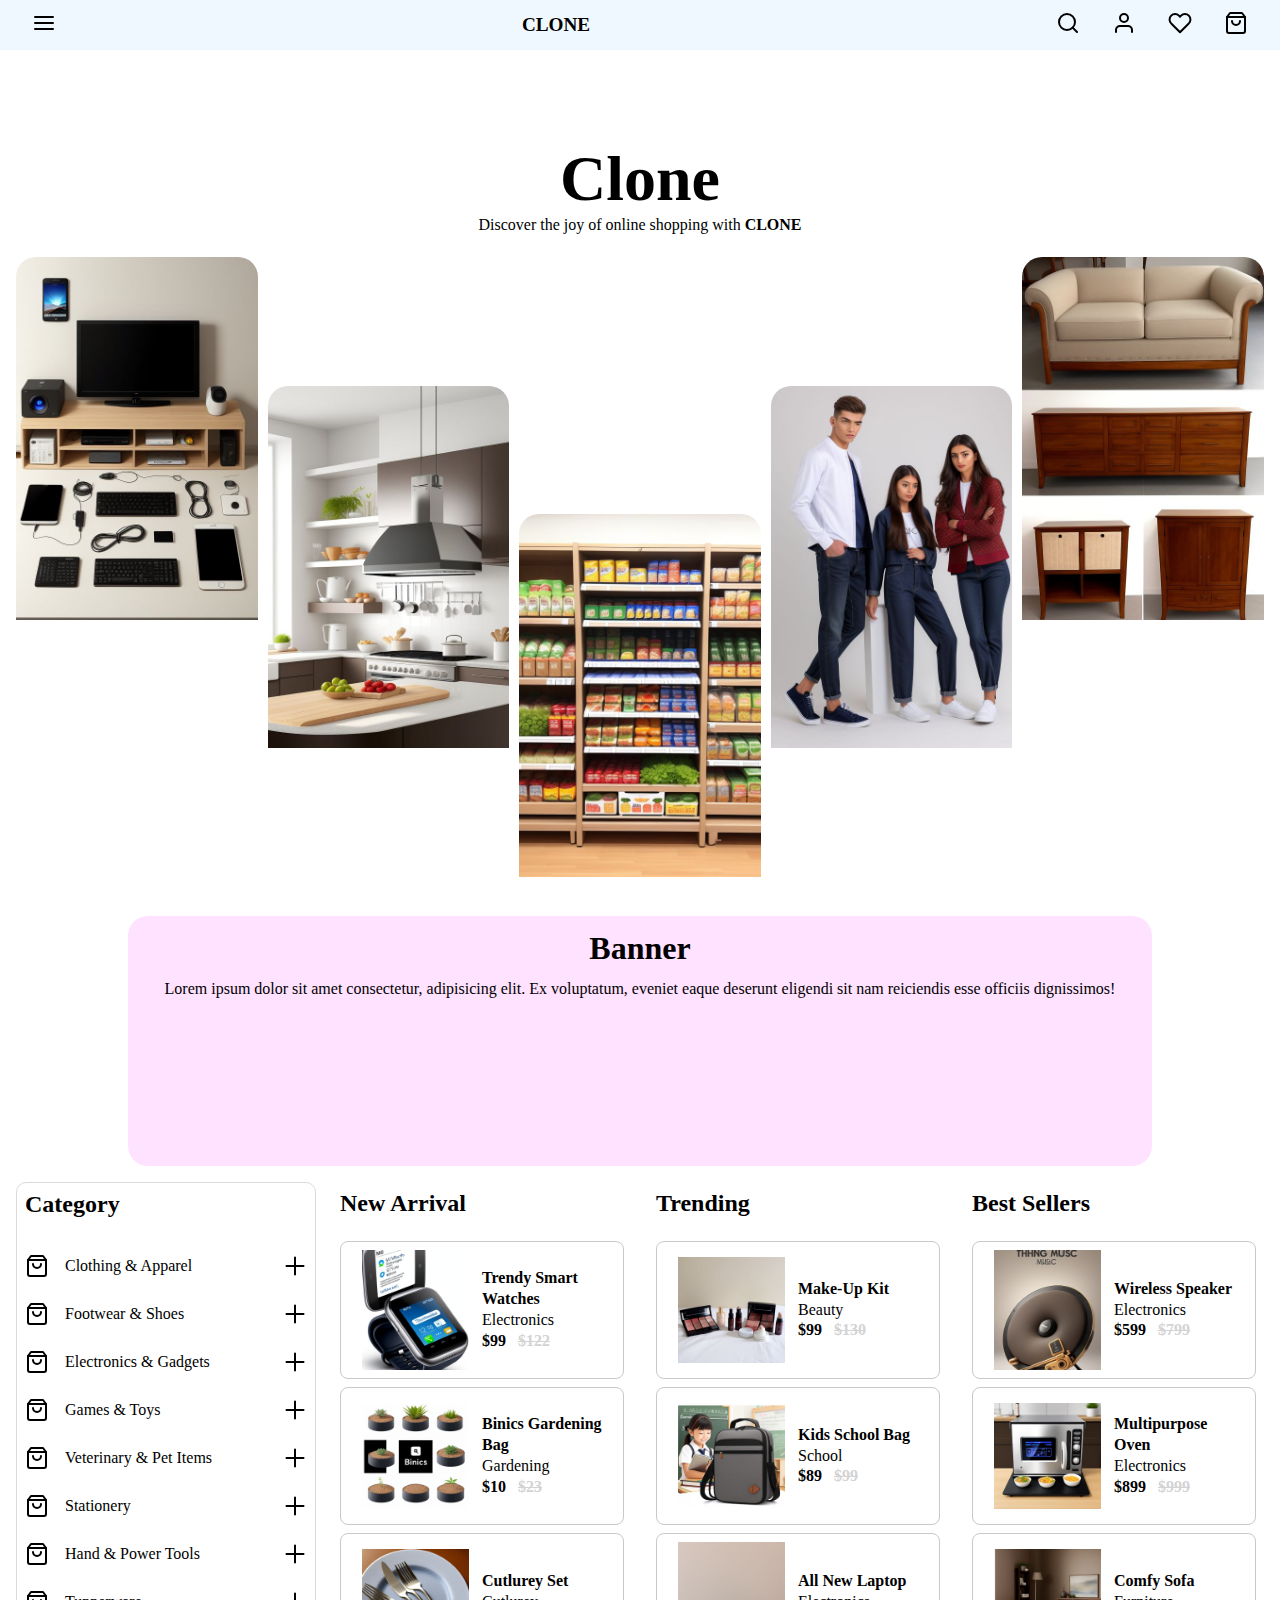
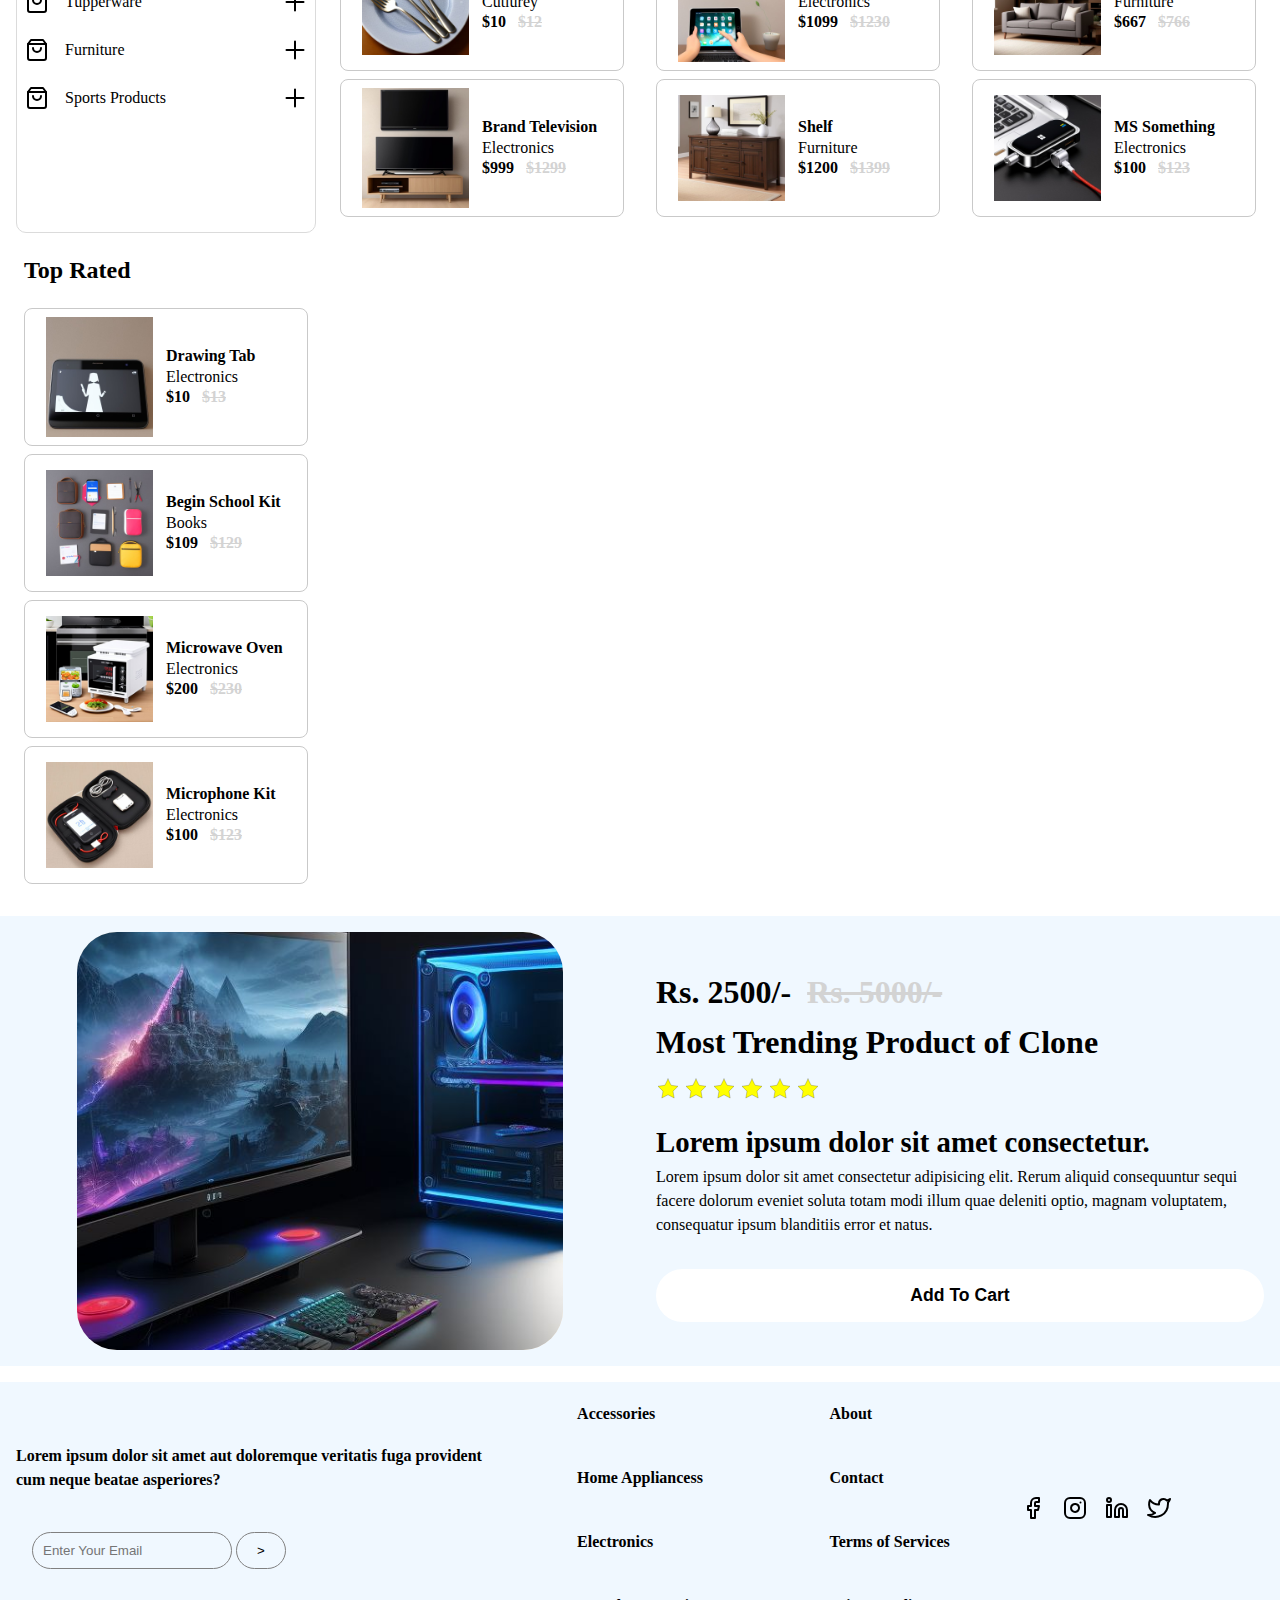
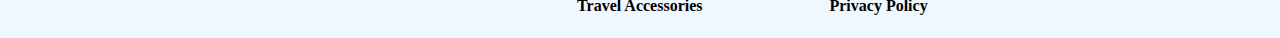
<file: index.html>
<!DOCTYPE html>
<html lang="en">
  <head>
    <meta charset="UTF-8" />
    <meta name="viewport" content="width=device-width, initial-scale=1.0" />
    <title>Clone</title>
    <link rel="stylesheet" href="style.css" />
  </head>
  <body>
    <header>
      <div class="inner-menu" id="innerMenu"></div>
      <div class="navbar">
        <div class="menu-bar" id="menuBar">
          <img src="./assets/icons/menu.svg" id="menuBarIcon" alt="" />
        </div>
        <div class="logo-container">
          <h3>Clone</h3>
        </div>

        <div class="icon-container">
          <div class="icon"><img src="./assets/icons/search.svg" alt="" /></div>
          <div class="icon"><img src="./assets/icons/user.svg" alt="" /></div>
          <div class="icon"><img src="./assets/icons/heart.svg" alt="" /></div>
          <div class="icon">
            <img src="./assets/icons/shopping-bag.svg" alt="" />
          </div>
        </div>
      </div>
    </header>

    <main class="hero grid">
      <div class="row r1">
        <div class="r1-content">
          <h1>Clone</h1>
          <p>Discover the joy of online shopping with <strong>CLONE</strong></p>
        </div>
      </div>
      <div class="row c1"><img src="./assets/hero 1.jfif" alt="" /></div>
      <div class="row c2"><img src="./assets/hero2.jfif" alt="" /></div>
      <div class="row c3"><img src="./assets/her03.jfif" alt="" /></div>
      <div class="row c4"><img src="./assets/download (19).jpg" alt="" /></div>
      <div class="row c5"><img src="./assets/hero4.jfif" alt="" /></div>
    </main>

    <div class="banner">
      <p class="banner-heading">Banner</p>
      <p class="banner-content">
        Lorem ipsum dolor sit amet consectetur, adipisicing elit. Ex voluptatum,
        eveniet eaque deserunt eligendi sit nam reiciendis esse officiis
        dignissimos!
      </p>
    </div>

    <section></section>

    <div class="product_feature">
      <div class="feature-col category">
        <h1 class="feature-heading">Category</h1>

        <div class="feature-category">
          <ul>
            <li>
              <a href="#"
                ><img src="./assets/icons/shopping-bag.svg" alt="" /> Clothing &
                Apparel
                <img class="category-icon" src="./assets/icons/x.svg" alt=""
              /></a>
            </li>
            <li>
              <a href="#"
                ><img src="./assets/icons/shopping-bag.svg" alt="" /> Footwear &
                Shoes
                <img class="category-icon" src="./assets/icons/x.svg" alt=""
              /></a>
            </li>
            <li>
              <a href="#"
                ><img src="./assets/icons/shopping-bag.svg" alt="" />
                Electronics & Gadgets
                <img class="category-icon" src="./assets/icons/x.svg" alt=""
              /></a>
            </li>
            <li>
              <a href="#"
                ><img src="./assets/icons/shopping-bag.svg" alt="" /> Games &
                Toys
                <img class="category-icon" src="./assets/icons/x.svg" alt=""
              /></a>
            </li>
            <li>
              <a href="#"
                ><img src="./assets/icons/shopping-bag.svg" alt="" /> Veterinary
                & Pet Items
                <img class="category-icon" src="./assets/icons/x.svg" alt=""
              /></a>
            </li>
            <li>
              <a href="#"
                ><img src="./assets/icons/shopping-bag.svg" alt="" /> Stationery
                <img class="category-icon" src="./assets/icons/x.svg" alt=""
              /></a>
            </li>
            <li>
              <a href="#"
                ><img src="./assets/icons/shopping-bag.svg" alt="" /> Hand &
                Power Tools
                <img class="category-icon" src="./assets/icons/x.svg" alt=""
              /></a>
            </li>
            <li>
              <a href="#"
                ><img src="./assets/icons/shopping-bag.svg" alt="" /> Tupperware
                <img class="category-icon" src="./assets/icons/x.svg" alt=""
              /></a>
            </li>
            <li>
              <a href="#"
                ><img src="./assets/icons/shopping-bag.svg" alt="" /> Furniture
                <img class="category-icon" src="./assets/icons/x.svg" alt=""
              /></a>
            </li>
            <li>
              <a href="#"
                ><img src="./assets/icons/shopping-bag.svg" alt="" /> Sports
                Products
                <img class="category-icon" src="./assets/icons/x.svg" alt=""
              /></a>
            </li>
          </ul>
        </div>
      </div>

      <div class="feature-col new-arrival">
        <p class="feature-heading">New Arrival</p>

        <div class="feature-item">
          <div class="feature-item-img">
            <img class="feature-image" src="./assets/category1.jfif" alt="" />
          </div>
          <div class="feature-item-info">
            <div class="feature-item-name">Trendy Smart Watches</div>
            <div class="feature-item-category">Electronics</div>
            <div class="feature-item-price">$99 <s class="strike">$122</s></div>
          </div>
        </div>

        <div class="feature-item">
          <div class="feature-item-img">
            <img class="feature-image" src="./assets/category18.jfif" alt="" />
          </div>
          <div class="feature-item-info">
            <div class="feature-item-name">Binics Gardening Bag</div>
            <div class="feature-item-category">Gardening</div>
            <div class="feature-item-price">$10 <s class="strike">$23</s></div>
          </div>
        </div>

        <div class="feature-item">
          <div class="feature-item-img">
            <img class="feature-image" src="./assets/category15.jfif" alt="" />
          </div>
          <div class="feature-item-info">
            <div class="feature-item-name">Cutlurey Set</div>
            <div class="feature-item-category">Cutlurey</div>
            <div class="feature-item-price">$10 <s class="strike">$12</s></div>
          </div>
        </div>

        <div class="feature-item">
          <div class="feature-item-img">
            <img class="feature-image" src="./assets/category5.jfif" alt="" />
          </div>
          <div class="feature-item-info">
            <div class="feature-item-name">Brand Television</div>
            <div class="feature-item-category">Electronics</div>
            <div class="feature-item-price">
              $999 <s class="strike">$1299</s>
            </div>
          </div>
        </div>
      </div>

      <div class="feature-col Trending">
        <p class="feature-heading">Trending</p>

        <div class="feature-item">
          <div class="feature-item-img">
            <img class="feature-image" src="./assets/category8.jfif" alt="" />
          </div>
          <div class="feature-item-info">
            <div class="feature-item-name">Make-Up Kit</div>
            <div class="feature-item-category">Beauty</div>
            <div class="feature-item-price">$99 <s class="strike">$130</s></div>
          </div>
        </div>

        <div class="feature-item">
          <div class="feature-item-img">
            <img class="feature-image" src="./assets/category6.jfif" alt="" />
          </div>
          <div class="feature-item-info">
            <div class="feature-item-name">Kids School Bag</div>
            <div class="feature-item-category">School</div>
            <div class="feature-item-price">$89 <s class="strike">$99</s></div>
          </div>
        </div>

        <div class="feature-item">
          <div class="feature-item-img">
            <img class="feature-image" src="./assets/category2.jfif" alt="" />
          </div>
          <div class="feature-item-info">
            <div class="feature-item-name">All New Laptop</div>
            <div class="feature-item-category">Electronics</div>
            <div class="feature-item-price">
              $1099 <s class="strike">$1230</s>
            </div>
          </div>
        </div>

        <div class="feature-item">
          <div class="feature-item-img">
            <img class="feature-image" src="./assets/category13.jfif" alt="" />
          </div>
          <div class="feature-item-info">
            <div class="feature-item-name">Shelf</div>
            <div class="feature-item-category">Furniture</div>
            <div class="feature-item-price">
              $1200 <s class="strike">$1399</s>
            </div>
          </div>
        </div>
      </div>

      <div class="feature-col best-seller">
        <p class="feature-heading">Best Sellers</p>

        <div class="feature-item">
          <div class="feature-item-img">
            <img class="feature-image" src="./assets/category4.jfif" alt="" />
          </div>
          <div class="feature-item-info">
            <div class="feature-item-name">Wireless Speaker</div>
            <div class="feature-item-category">Electronics</div>
            <div class="feature-item-price">
              $599 <s class="strike">$799</s>
            </div>
          </div>
        </div>

        <div class="feature-item">
          <div class="feature-item-img">
            <img class="feature-image" src="./assets/category10.jfif" alt="" />
          </div>
          <div class="feature-item-info">
            <div class="feature-item-name">Multipurpose Oven</div>
            <div class="feature-item-category">Electronics</div>
            <div class="feature-item-price">
              $899 <s class="strike">$999</s>
            </div>
          </div>
        </div>

        <div class="feature-item">
          <div class="feature-item-img">
            <img class="feature-image" src="./assets/category14.jfif" alt="" />
          </div>
          <div class="feature-item-info">
            <div class="feature-item-name">Comfy Sofa</div>
            <div class="feature-item-category">Furniture</div>
            <div class="feature-item-price">
              $667 <s class="strike">$766</s>
            </div>
          </div>
        </div>

        <div class="feature-item">
          <div class="feature-item-img">
            <img class="feature-image" src="./assets/category12.jfif" alt="" />
          </div>
          <div class="feature-item-info">
            <div class="feature-item-name">MS Something</div>
            <div class="feature-item-category">Electronics</div>
            <div class="feature-item-price">
              $100 <s class="strike">$123</s>
            </div>
          </div>
        </div>
      </div>
      <div class="feature-col top-rated">
        <p class="feature-heading">Top Rated</p>

        <div class="feature-item">
          <div class="feature-item-img">
            <img class="feature-image" src="./assets/category3.jfif" alt="" />
          </div>
          <div class="feature-item-info">
            <div class="feature-item-name">Drawing Tab</div>
            <div class="feature-item-category">Electronics</div>
            <div class="feature-item-price">$10 <s class="strike">$13</s></div>
          </div>
        </div>

        <div class="feature-item">
          <div class="feature-item-img">
            <img class="feature-image" src="./assets/category7.jfif" alt="" />
          </div>
          <div class="feature-item-info">
            <div class="feature-item-name">Begin School Kit</div>
            <div class="feature-item-category">Books</div>
            <div class="feature-item-price">
              $109 <s class="strike">$129</s>
            </div>
          </div>
        </div>

        <div class="feature-item">
          <div class="feature-item-img">
            <img class="feature-image" src="./assets/category9.jfif" alt="" />
          </div>
          <div class="feature-item-info">
            <div class="feature-item-name">Microwave Oven</div>
            <div class="feature-item-category">Electronics</div>
            <div class="feature-item-price">
              $200 <s class="strike">$230</s>
            </div>
          </div>
        </div>

        <div class="feature-item">
          <div class="feature-item-img">
            <img class="feature-image" src="./assets/category11.jfif" alt="" />
          </div>
          <div class="feature-item-info">
            <div class="feature-item-name">Microphone Kit</div>
            <div class="feature-item-category">Electronics</div>
            <div class="feature-item-price">
              $100 <s class="strike">$123</s>
            </div>
          </div>
        </div>
      </div>
    </div>

    <section class="about item-section">
      <div class="item-image">
        <img src="./assets/about1.jfif" alt="" />
      </div>
      <div class="item-info">
        <div class="price-container">
          <div class="price">Rs. 2500/- <s class="strike">Rs. 5000/-</s></div>
          <h1 class="item-heading">Most Trending Product of Clone</h1>
          <div class="start">
            <img src="./assets/icons/star.svg" alt="">
            <img src="./assets/icons/star.svg" alt="">
            <img src="./assets/icons/star.svg" alt="">
            <img src="./assets/icons/star.svg" alt="">
            <img src="./assets/icons/star.svg" alt="">
            <img src="./assets/icons/star.svg" alt="">
          </div>
        </div>
        <div class="info-container">
          <div class="heading">Lorem ipsum dolor sit amet consectetur.</div>
          <p class="description">
            Lorem ipsum dolor sit amet consectetur adipisicing elit. Rerum
            aliquid consequuntur sequi facere dolorum eveniet soluta totam modi
            illum quae deleniti optio, magnam voluptatem, consequatur ipsum
            blanditiis error et natus.
          </p>
        </div>

        <div class="addToCart">
          <button>Add To Cart</button>
        </div>
      </div>
    </section>

    <footer class="grid">
      <div class="footerRow r1">
        <p class="footer-heading">
          Lorem ipsum dolor sit amet aut doloremque veritatis fuga provident cum
          neque beatae asperiores?
        </p>
        <form action="">
          <input type="email" name="" id="" placeholder="Enter Your Email" />
          <input type="submit" value=">" />
        </form>
      </div>

      <div class="footerRow r2">
        <ul>
          <li><a href="">Accessories</a></li>
          <li><a href="">Home Appliancess</a></li>
          <li><a href="">Electronics</a></li>
          <li><a href="">Travel Accessories</a></li>
        </ul>
      </div>
      <div class="footerRow r3">
        <ul>
          <li><a href="">About</a></li>
          <li><a href="">Contact</a></li>
          <li><a href="">Terms of Services</a></li>
          <li><a href="">Privacy Policy</a></li>
        </ul>
      </div>
      <div class="footerRow r4">
        <div class="social-icons">
          <img src="./assets/icons/facebook.svg" alt="" />
          <img src="./assets/icons/instagram.svg" alt="" />
          <img src="./assets/icons/linkedin.svg" alt="" />
          <img src="./assets/icons/twitter.svg" alt="" />
        </div>
      </div>
    </footer>

    <script src="script.js"></script>
  </body>
</html>
</file>
<file: style.css>
* {
  margin: 0;
  padding: 0;
  box-sizing: border-box;
}

body,
html {
}

body {
  position: relative;
  overflow-x: hidden;
}

li,
a {
  text-decoration: none;
  list-style-type: none;
  color: unset;
}

header {
}

.menu-bar {
  transition: 2s;
  transform-origin: 50% 50%;
}

.inner-menu {
  visibility: hidden;
  position: absolute;
  z-index: 0;
  border-radius: 50px;
  height: 10px;
  width: 10px;
  background-color: antiquewhite;
  transition: 1s;
}

.inner-menu.active {
  visibility: visible;
  height: 1000%;
  width: 100vw;
  border-radius: 0;
}

.navbar {
  background-color: aliceblue;
  width: 100%;
  height: 50px;
  position: fixed;
  display: flex;
  justify-content: space-between;
  align-items: center;
  padding-inline: 2rem;
  transition: 2s;
}

@media (max-width: 600px) {
  .navbar {
    padding-inline: 1rem;
  }
}

.logo-container h3 {
  text-transform: uppercase;
  font-size: larger;
}

.icon-container {
  display: flex;
  gap: 2rem;
}

main {
  height: 100vh;
  width: 100vw;
  padding-inline: 1rem;
}

.hero.grid {
  display: grid;
  grid-template-columns: repeat(5, 1fr);
  grid-template-rows: repeat(7, 1fr);
  gap: 10px;
}

.row {
  /* width: 100%;
    height: 100%; */
  /* padding: 1rem; */
  border-radius: 20px;
  overflow: hidden;
}

.row img {
  width: 100%;
  transition: 1s;
}

.row:hover img {
  width: 105%;
}

.row.r1 {
  grid-column: 1/6;
  grid-row: 1/4;
  place-content: center;
  margin-inline: auto;
  text-align: center;
}

.r1-content {
  font-size: clamp(1.8rem, 2.5vw, 2.8rem);
}

.r1-content p {
  font-size: 16px;
}

.row.c1 {
  grid-column: 1/2;
  grid-row: 3/7;
}

.row.c2 {
  grid-column: 2/3;
  grid-row: 4/8;
}

.row.c3 {
  grid-column: 3/4;
  grid-row: 5/9;
}

.row.c4 {
  grid-column: 4/5;
  grid-row: 4/8;
}

.row.c5 {
  grid-column: 5/6;
  grid-row: 3/7;
}

@media (max-width: 600px) {
  .navbar {
    flex-direction: row-reverse;
  }
  .icon-container {
    display: none;
  }

  .hero.grid {
    grid-template-columns: repeat(1, 1fr);
    grid-template-rows: repeat(6, 1fr);
    height: auto;
  }

  .row.r1 {
    grid-row: 1/2;
    grid-column: 1/2;
    justify-content: center;
    align-items: center;
    display: flex;
  }

  .row.c1 {
    grid-row: 2/3;
    grid-column: 1/2;
  }

  .row {
    justify-content: center;
  }

  .row img {
    width: 100%;
  }

  .row.c2 {
    grid-row: 3/4;
    grid-column: 1/2;
  }

  .row.c3 {
    grid-row: 4/5;
    grid-column: 1/2;
  }

  .row.c4 {
    grid-row: 5/6;
    grid-column: 1/2;
  }

  .row.c5 {
    grid-row: 6/7;
    grid-column: 1/2;
  }
}

.banner {
  width: 80%;
  height: 250px;
  background-color: rgb(255, 226, 255);
  border-radius: 20px;
  text-align: center;
  margin-block: 1rem;
  margin-inline: auto;
}

.banner-heading {
  font-size: clamp(2rem, 1vw, 2rem);
  font-weight: bold;
  line-height: 2;
}

.product_feature {
  display: grid;
  grid-template-columns: repeat(auto-fit, minmax(300px, 1fr));
  gap: 1rem;
  margin: 1rem;
}

.feature-heading {
  font-size: 1.5rem;
  font-weight: bold;
  margin-bottom: 1.5rem;
}

.strike {
  color: rgb(211, 211, 211);
  margin-left: 0.5rem;
}

.feature-item-price {
  font-weight: bold;
}

.feature-item-name {
  font-weight: bold;
}

.feature-col {
  width: 100%;
  padding: 0.5rem;
}

.feature-category {
  line-height: 3;
}

.feature-col.category {
  border: solid 1px rgb(219, 219, 219);
  border-radius: 10px;
}

.feature-category li a {
  display: flex;
  gap: 1rem;
}

.feature-category .category-icon {
  display: flex;
  justify-self: end;
  margin-left: auto;
  transform: rotate(45deg);
  transition: 0.5s;
}

.feature-item {
  display: flex;
  background-color: white;
  border: solid rgb(201, 201, 201) 1px;
  border-radius: 8px;
  outline: none;
  /* box-shadow: 2px 2px 2px 0px; */
  margin-block: 0.5rem;
  padding: 0.5rem;
}

.feature-item-img {
  width: 100%;
  height: 120px;
  overflow: hidden;
  margin: auto;
  display: flex;
  align-items: center;
  justify-content: center;
}

.feature-item-info {
  display: flex;
  flex-direction: column;
  justify-content: center;
  line-height: 1.3;
}

.feature-item-img .feature-image {
  width: 80%;
  background-size: cover;
}

.feature-item-img,
.feature-item-info {
  flex: 1;
}

.item-section {
  padding: 1rem;
  width: 100%;
  height: 50vh;
  gap: 2rem;
  background-color: aliceblue;
  display: grid;
  grid-template-columns: repeat(2, 1fr);
  place-content: center;
}

.item-image {
  background-color: antiquewhite;
  height: 100%;
  width: 80%;
  display: flex;
  border-radius: 40px;
  overflow: hidden;
  grid-column: 1/2;
  place-self: center;
}

.item-image img {
  /* height: 100%; */
  width: 100%;
  object-fit: cover;
  transition: .5s;
}
.item-image:hover img {
}

.price-container .price{
  font-size: 2rem;
  font-weight: bold;
  line-height: 2;
}

.start{
  margin-block: 1rem;
}

.item-info {
  grid-column: 2/3;
  place-content: center;
}

.info-container .heading {
  font-size: 1.8rem;
  font-weight: bold;
}

.heading, .description{
  line-height: 1.5;
}

.addToCart button {
  width: 100%;
  padding: 1rem;
  font-weight: bold;
  font-size: 1.1rem;
  border-radius: 50px;
  border: none;
  outline: none;
  background-color: white;
  margin-top: 2rem;
}
.addToCart button:hover {
  transform: translateY(-10%);
  transition: .5s;
}

@media (max-width: 600px) {
  .item-section {
    grid-template-columns: 1fr;
    grid-template-rows: repeat(2, 1fr);
    height: 100vh;
  }

  .info-container .heading{
    margin-top: 6rem;
  }

  .item-image {
    grid-column: 1/2;
    grid-row: 1/2;
    height: 50vh;
  }

  .item-info {
    grid-row: 2/3;
    grid-column: 1/2;
    position: relative;
  }

  .price-container {
    width: 90%;
    background-color: white;
    padding: 0.5rem 1.5rem;
    border-radius: 50px;
    position: absolute;
    left: 6%;
    top: -20%;
    text-align: center;
  }

  .info-container {
    margin-top: 3rem;
    line-height: 1.5;
    padding: 0 2rem;
  }

  .info-container .heading {
    font-size: 1.5rem;
    font-weight: bold;
    margin-bottom: 1rem;
  }

  .addToCart button {
    margin-top: 1rem;
    width: 100%;
    padding: 1rem;
    font-weight: bold;
    font-size: 1.1rem;
    border-radius: 50px;
    border: none;
    outline: none;
    background-color: white;
  }
}

footer.grid {
  width: 100vw;
  display: grid;
  grid-template-columns: 2fr 1fr 1fr 1fr;
  margin-top: 1rem;
  background-color: aliceblue;
  padding-inline: 1rem;
}

.footerRow {
  display: flex;
  flex-direction: column;
  font-size: clamp(1rem, 1vw, 1.4rem);
  justify-content: center;
  font-weight: bold;
}
.footerRow.r2,
.footerRow.r3 {
  align-items: center;
  line-height: 4;
}

.social-icons > * {
  margin-inline: 7px;
}

.footerRow.r1 {
  gap: 2rem;
}

.footerRow.r1 .footer-heading {
  line-height: 1.5;
  font-size: clamp(1rem, 1vw, 1.5rem);
}

.footerRow.r1 form {
  margin-left: 0.5rem;
  width: 100%;
  border-radius: 10px;
  padding: 0.5rem;
}

.footerRow.r1 form input[type="email"] {
  padding: 10px;
  border-radius: 50px;
  width: clamp(200px, 80%, 100px);
  outline: none;
  border: solid 1px grey;
  background-color: transparent;
}

.footerRow.r1 form input[type="submit"] {
  border-radius: 50px;
  padding: 10px 20px;
  outline: none;
  border: solid 1px grey;
  background-color: transparent;
}

@media (max-width: 600px) {
  footer.grid {
    margin: 0;
    grid-template-columns: 1fr;
    grid-template-rows: 1fr 1fr 1fr 1fr;
    gap: 2rem;
  }

  .footerRow.r1 {
    grid-row: 1/2;
    grid-column: 1/2;
  }

  .footerRow {
    text-align: center;
    gap: 1rem;
    padding-inline: 2rem;
  }
}
</file>
